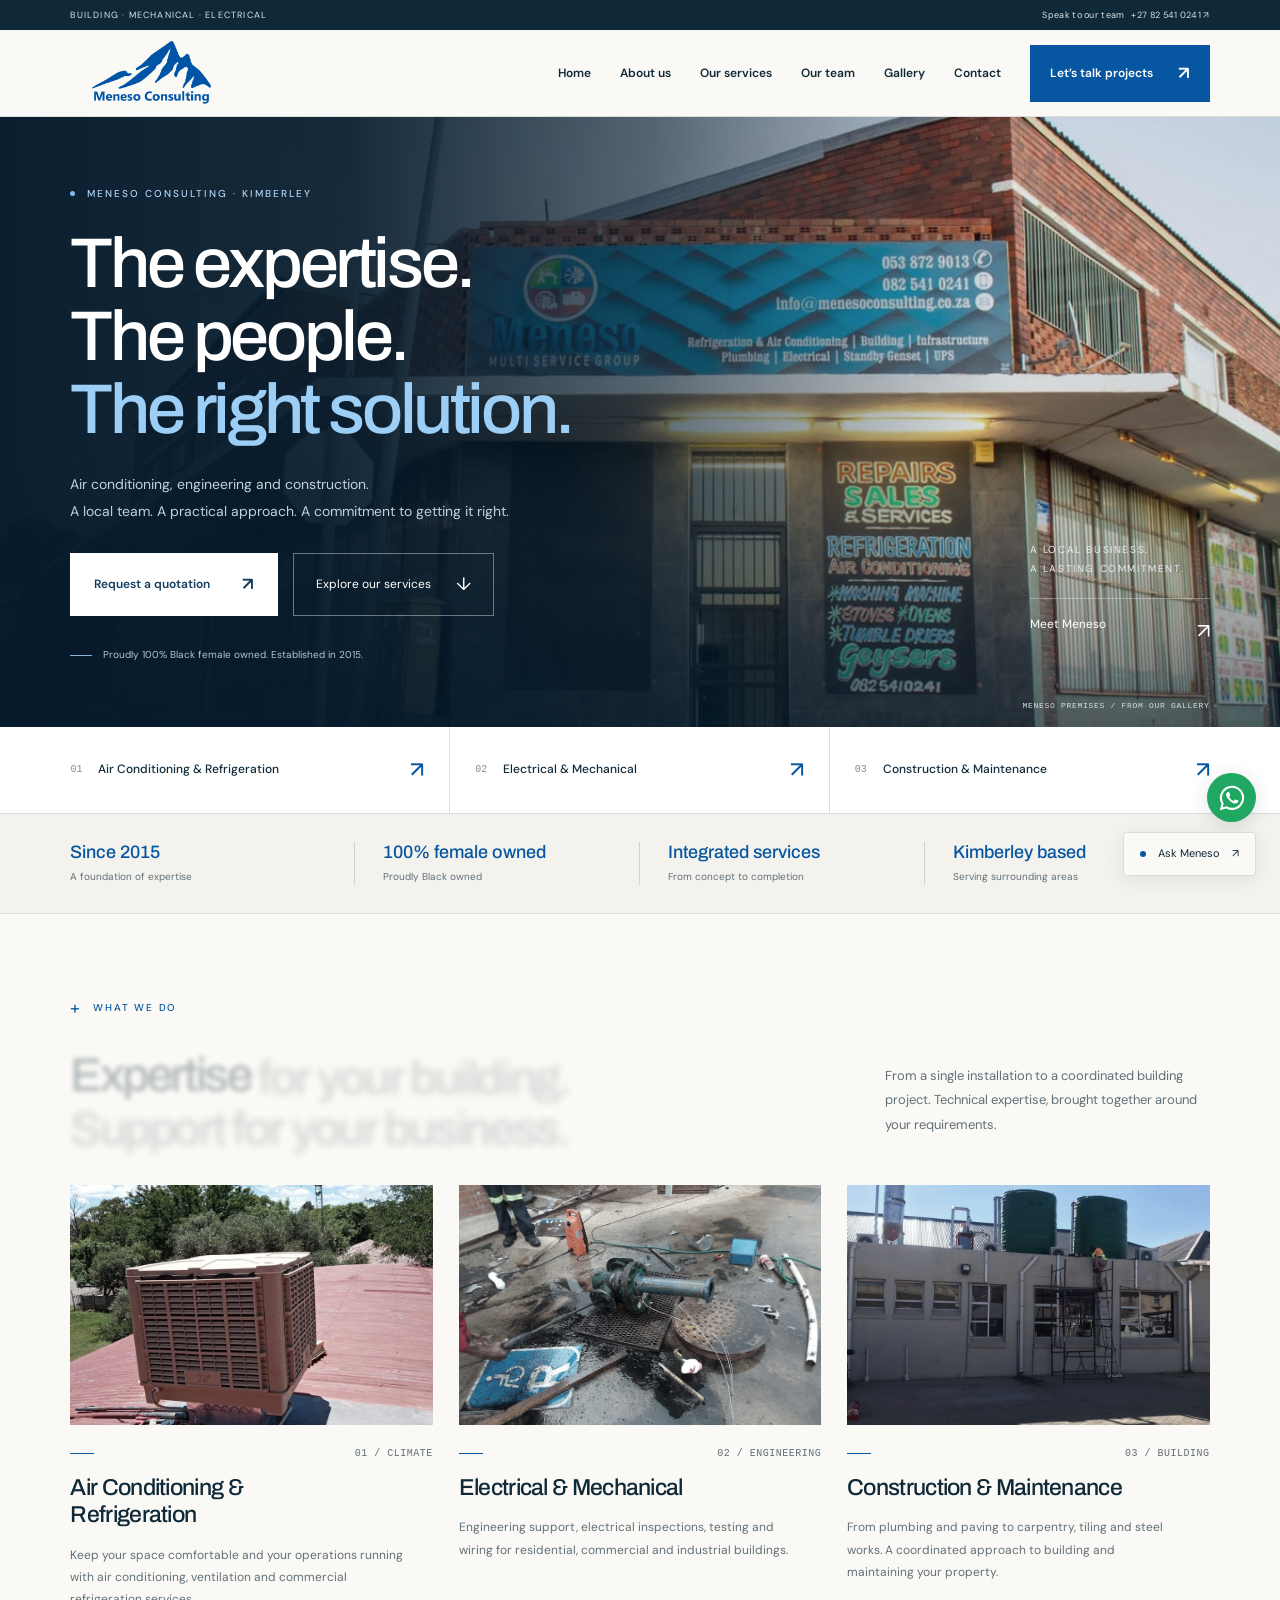
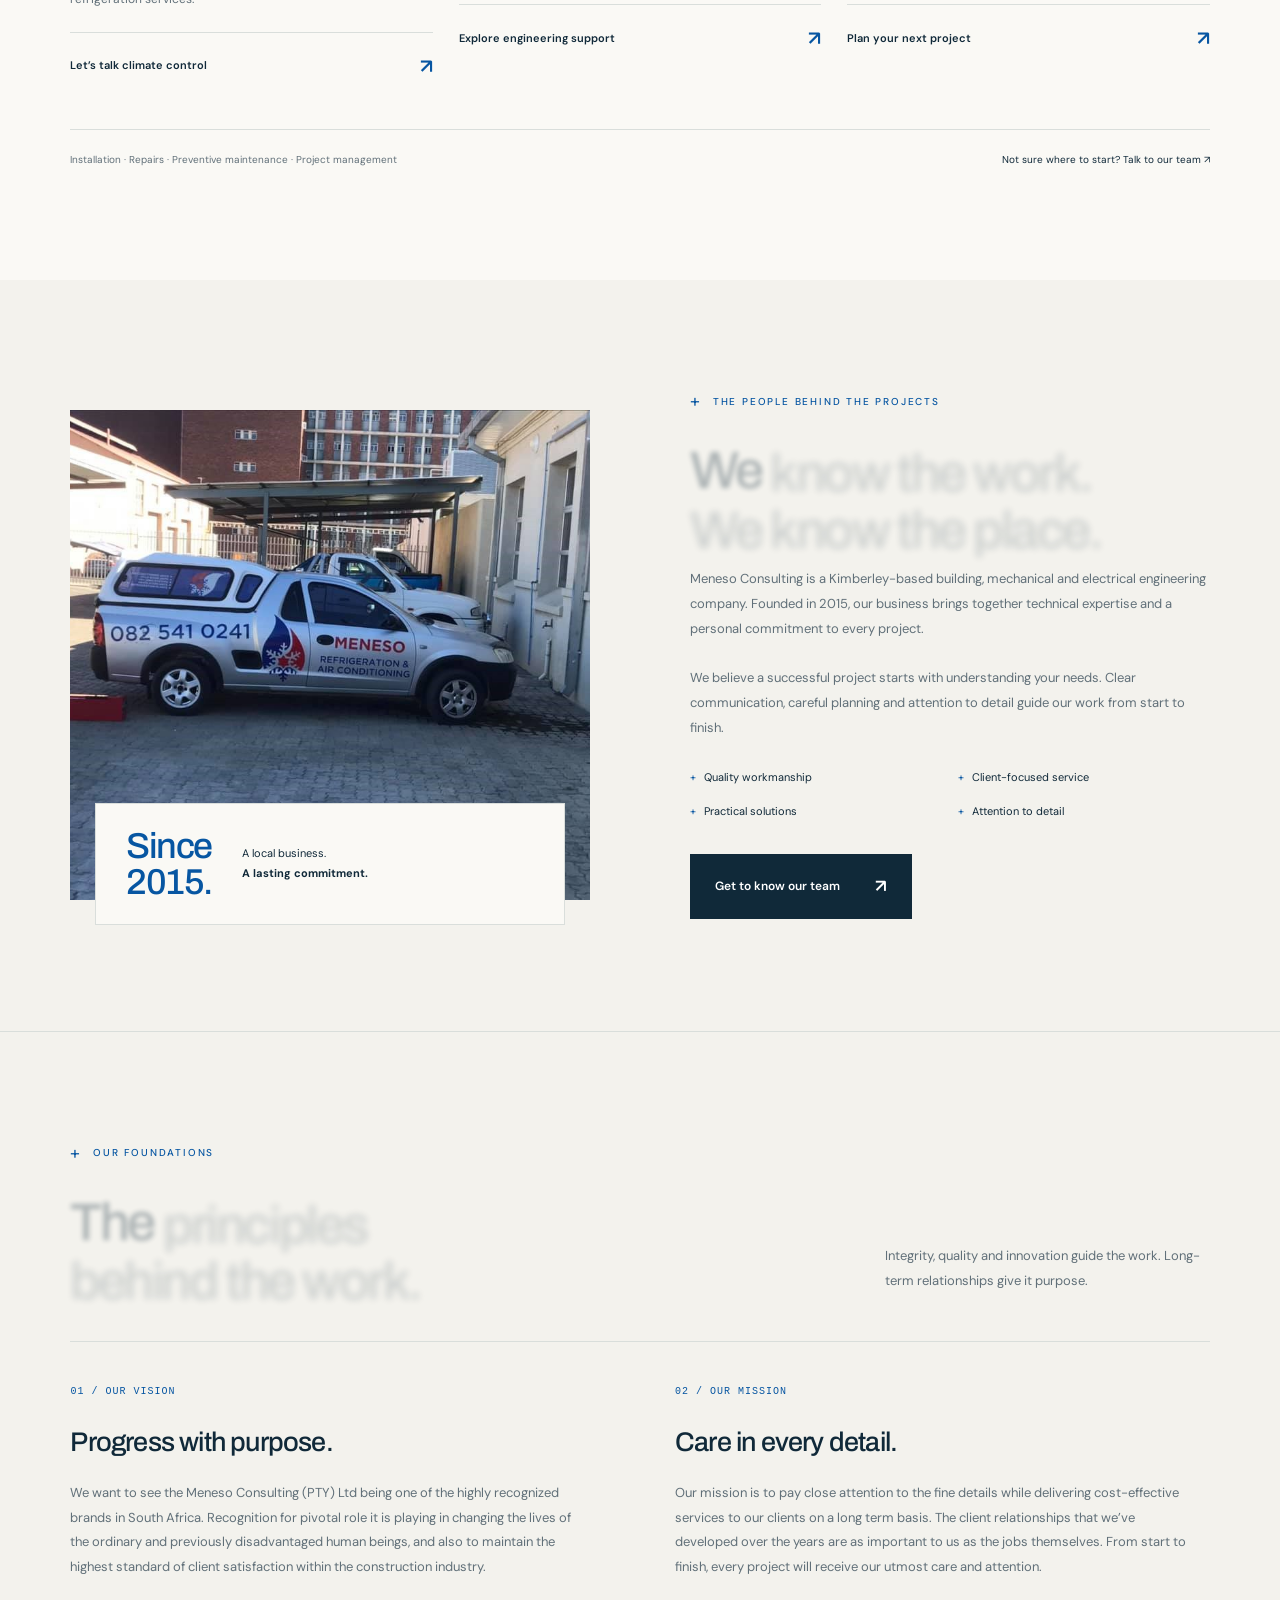
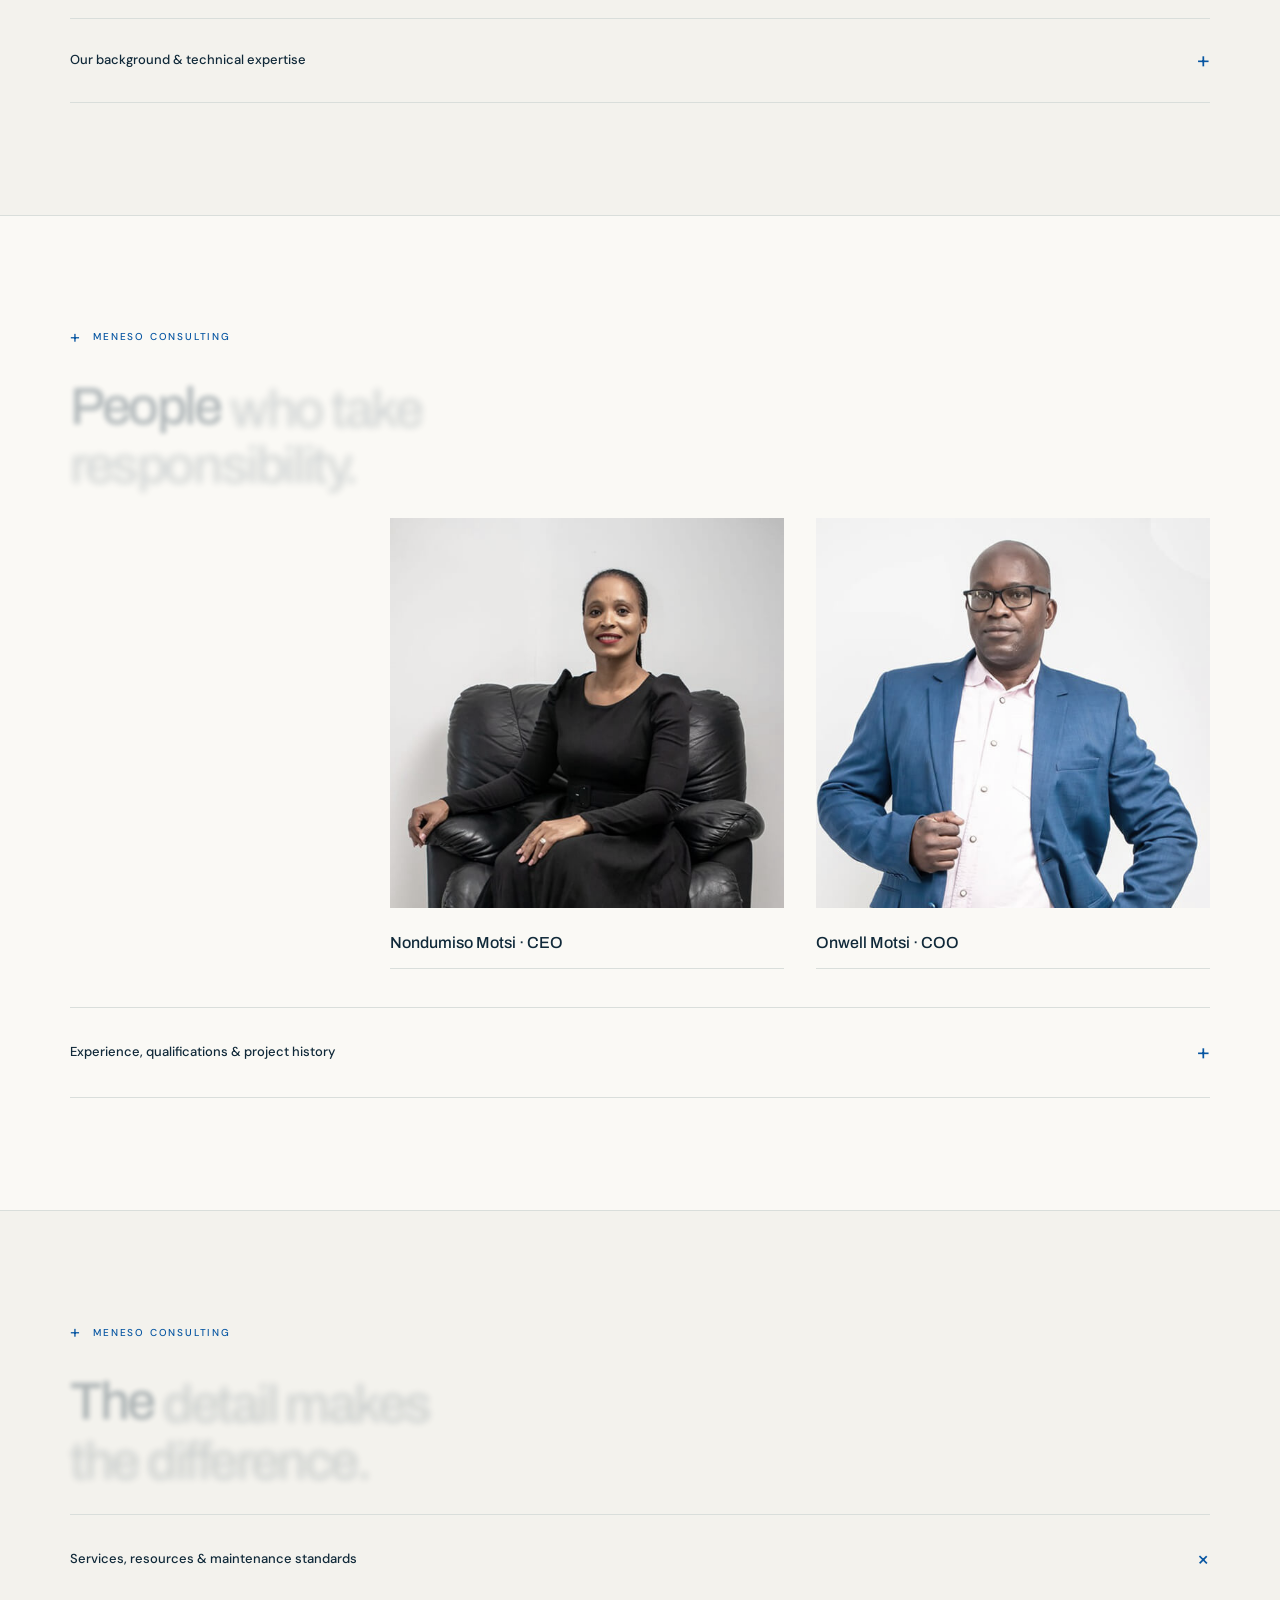
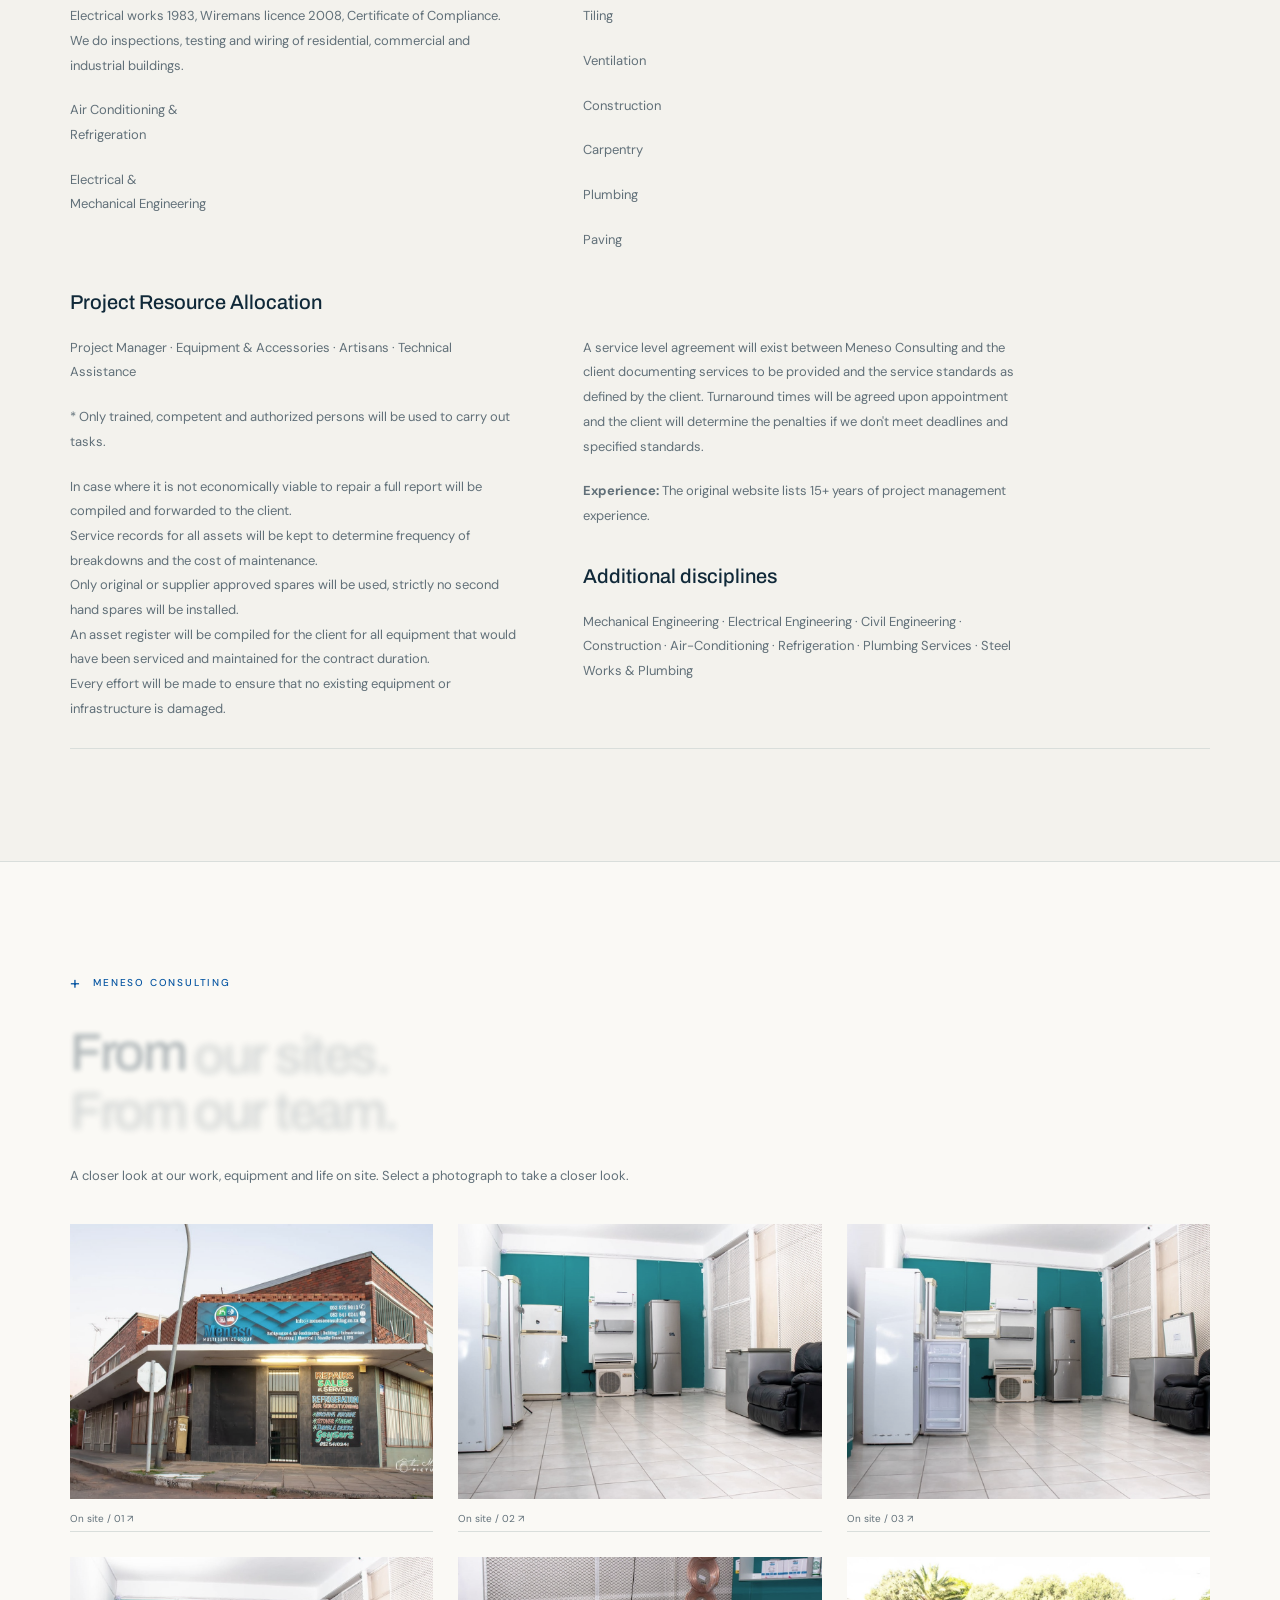
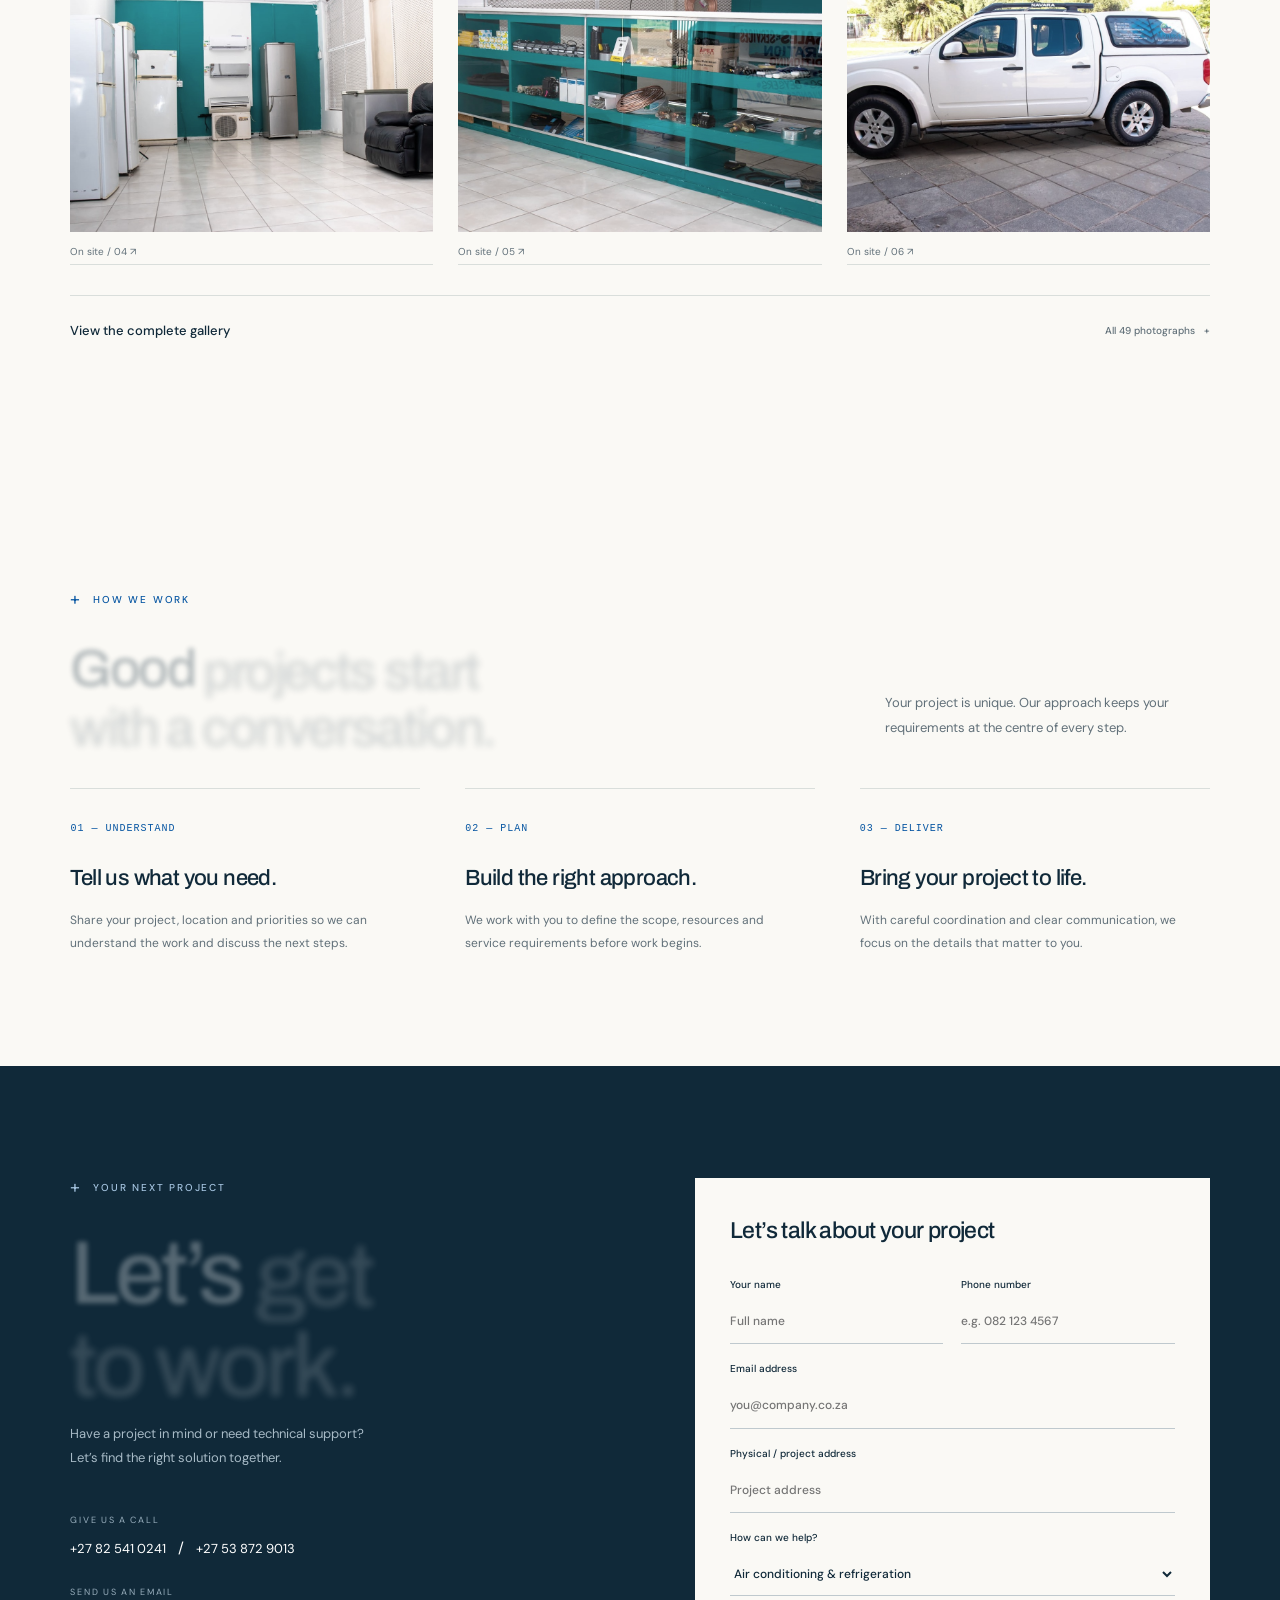
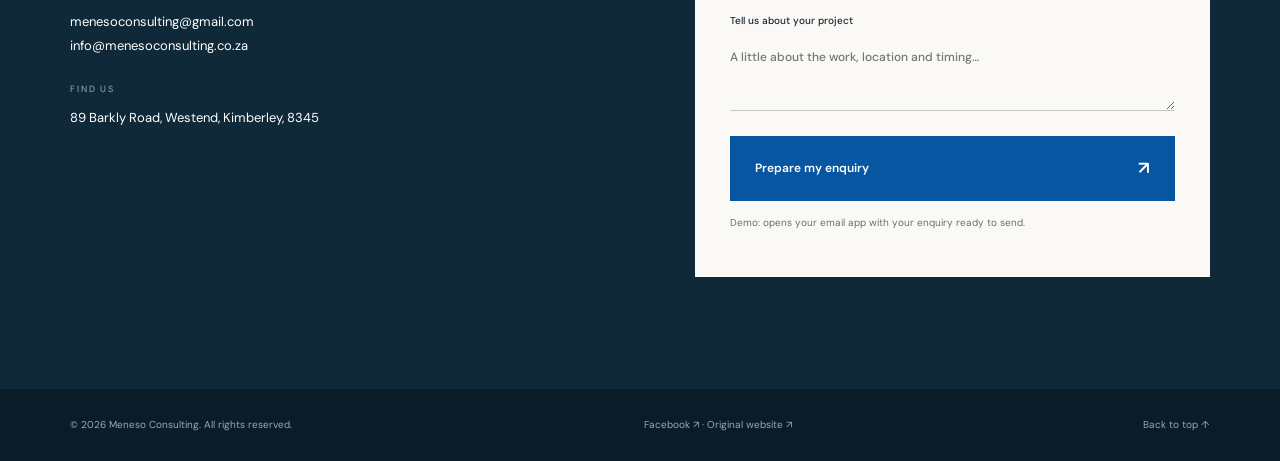
<file: index.html>
<!doctype html>
<html lang="en">
<head>
<meta charset="utf-8"><meta name="viewport" content="width=device-width,initial-scale=1">
<title>Meneso Consulting | Engineering. Built around you.</title>
<meta name="description" content="Building, mechanical and electrical engineering in Kimberley. Air conditioning, refrigeration, construction and maintenance services in Kimberley.">
<link rel="stylesheet" href="styles.css">
<link rel="stylesheet" href="home.css">
</head>
<body>
<div class="topbar"><div class="wrap"><span>BUILDING · MECHANICAL · ELECTRICAL</span><a href="tel:+27825410241">Speak to our team &nbsp; +27 82 541 0241 ↗</a></div></div>
<header><nav class="wrap nav" aria-label="Main navigation"><a class="brand" href="#home" aria-label="Meneso Consulting home"><img class="brand-original" src="assets/logo.png" alt="Meneso Consulting"></a><div class="links" id="nav-links"><a href="#home">Home</a><a href="#about">About us</a><a href="#services">Our services</a><a href="#team">Our team</a><a href="#gallery">Gallery</a><a href="#contact">Contact</a><a class="btn" href="#contact">Let’s talk projects <span>↗</span></a></div><button class="menu" aria-label="Toggle navigation" aria-expanded="false" aria-controls="nav-links">☰</button></nav></header>
<main>
<section class="hero home-hero" id="home" aria-labelledby="hero-title"><div class="home-backdrop" aria-hidden="true"><img src="assets/data/images1/img20210328wa0021.jpg" alt="" fetchpriority="high" width="1200" height="800"></div><div class="wrap home-layout"><div class="hero-content"><div class="eyebrow">MENESO CONSULTING · KIMBERLEY</div><h1 id="hero-title">The expertise.<br>The people.<br><em>The right solution.</em></h1><p>Air conditioning, engineering and construction.<br>A local team. A practical approach. A commitment to getting it right.</p><div class="hero-actions"><a class="btn" href="#contact">Request a quotation <span>↗</span></a><a class="home-outline" href="#services">Explore our services <span>↓</span></a></div><div class="hero-note"><span class="home-note-line"></span> Proudly 100% Black female owned. Established in 2015.</div></div><a class="home-gallery-link" href="#gallery"><span class="home-location">A LOCAL BUSINESS.<br>A LASTING COMMITMENT.</span><span class="home-gallery-cta">Meet Meneso <span>↗</span></span></a></div><div class="home-image-credit">MENESO PREMISES / FROM OUR GALLERY</div></section><nav class="home-specialisms" aria-label="Explore our specialisms"><div class="wrap"><a href="#contact" data-service="Air conditioning & refrigeration"><span class="specialism-number">01</span><span>Air Conditioning &amp; Refrigeration</span><span class="specialism-arrow">↗</span></a><a href="#contact" data-service="Electrical & mechanical"><span class="specialism-number">02</span><span>Electrical &amp; Mechanical</span><span class="specialism-arrow">↗</span></a><a href="#contact" data-service="Construction & maintenance"><span class="specialism-number">03</span><span>Construction &amp; Maintenance</span><span class="specialism-arrow">↗</span></a></div></nav>
<div class="proof"><div class="wrap proof-grid"><div class="proof-item"><div><strong>Since 2015</strong><small>A foundation of expertise</small></div></div><div class="proof-item"><div><strong>100% female owned</strong><small>Proudly Black owned</small></div></div><div class="proof-item"><div><strong>Integrated services</strong><small>From concept to completion</small></div></div><div class="proof-item"><div><strong>Kimberley based</strong><small>Serving surrounding areas</small></div></div></div></div>
<section class="section" id="services"><div class="wrap"><div class="section-head"><div><div class="eyebrow orange">What we do</div><h2>Expertise for your building.<br>Support for your business.</h2></div><p>From a single installation to a coordinated building project. Technical expertise, brought together around your requirements.</p></div><div class="services">
<article class="service"><div class="service-image"><img src="assets/data/images1/iq_evaporative_cooler.jpg" alt="Climate control equipment from Meneso’s gallery" loading="lazy"></div><div class="service-top"><span class="service-dash"></span><span class="num">01 / CLIMATE</span></div><h3>Air Conditioning & Refrigeration</h3><p>Keep your space comfortable and your operations running with air conditioning, ventilation and commercial refrigeration services.</p><a href="#contact" data-service="Air conditioning & refrigeration">Let’s talk climate control <span>↗</span></a></article>
<article class="service"><div class="service-image"><img src="assets/data/images1/meneso_consulting_14.jpg" alt="Mechanical equipment on a Meneso work site" loading="lazy"></div><div class="service-top"><span class="service-dash"></span><span class="num">02 / ENGINEERING</span></div><h3>Electrical & Mechanical</h3><p>Engineering support, electrical inspections, testing and wiring for residential, commercial and industrial buildings.</p><a href="#contact" data-service="Electrical & mechanical">Explore engineering support <span>↗</span></a></article>
<article class="service"><div class="service-image"><img src="assets/data/images1/meneso_consulting_2.jpg" alt="Building and water infrastructure work" loading="lazy"></div><div class="service-top"><span class="service-dash"></span><span class="num">03 / BUILDING</span></div><h3>Construction & Maintenance</h3><p>From plumbing and paving to carpentry, tiling and steel works. A coordinated approach to building and maintaining your property.</p><a href="#contact" data-service="Construction & maintenance">Plan your next project <span>↗</span></a></article>
</div><div class="service-footer"><span>Installation · Repairs · Preventive maintenance · Project management</span><a href="#contact">Not sure where to start? Talk to our team ↗</a></div></div></section>
<section class="section about" id="about"><div class="wrap about-grid"><div class="about-photo" role="img" aria-label="Meneso branded service vehicles at a work site"><div class="photo-label"><b>Since<br>2015.</b><span>A local business.<br><strong>A lasting commitment.</strong></span></div></div><div class="about-copy"><div class="eyebrow orange">The people behind the projects</div><h2>We know the work.<br>We know the place.</h2><p>Meneso Consulting is a Kimberley-based building, mechanical and electrical engineering company. Founded in 2015, our business brings together technical expertise and a personal commitment to every project.</p><p>We believe a successful project starts with understanding your needs. Clear communication, careful planning and attention to detail guide our work from start to finish.</p><div class="values"><span>Quality workmanship</span><span>Client-focused service</span><span>Practical solutions</span><span>Attention to detail</span></div><a class="btn dark" href="#team">Get to know our team <span>↗</span></a></div></div></section>
<section class="section imported" id="company"><div class="wrap"><div class="section-head"><div><div class="eyebrow">Our foundations</div><h2>The principles<br>behind the work.</h2></div><p>Integrity, quality and innovation guide the work. Long-term relationships give it purpose.</p></div><div class="principles"><article><span class="chapter">01 / OUR VISION</span><h3>Progress with purpose.</h3><p>We want to see the Meneso Consulting (PTY) Ltd being one of the highly recognized brands in South Africa. Recognition for pivotal role it is playing in changing the lives of the ordinary and previously disadvantaged human beings, and also to maintain the highest standard of client satisfaction within the construction industry.</p></article><article><span class="chapter">02 / OUR MISSION</span><h3>Care in every detail.</h3><p>Our mission is to pay close attention to the fine details while delivering cost-effective services to our clients on a long term basis. The client relationships that we’ve developed over the years are as important to us as the jobs themselves. From start to finish, every project will receive our utmost care and attention.</p></article></div><details class="editorial-details"><summary>Our background & technical expertise <span>+</span></summary><div class="source-copy"><p><strong>Listed on the original website:</strong> CIDB Mechanical Engineering grading 3.</p><p>Founded in 2015 Meneso Consulting Private Limited is a Building, Mechanical and Electrical Engineering Company CIDB Grading Mechanical Engineering 3. We specialize in commercial, Refrigeration, Air Conditioning & Plumbing.</p><p>Our expertise spans a wide range? Repair and maintenance programs (RAMPS) to complete turn-key construction projects.</p><p>We endeavor to provide engineering solutions that meets unique client's requirements. With each project our objective is to offer our clients services that satisfy their key needs and requirements We provide our clients with reliable & expedient information throughout the project, ensuring well-informed decision making that ultimately enhances the quality of our final product. The direction we provide is based on a thorough knowledge of the industry & our client's specific needs Integrity, quality and innovation are the characteristics that distinguish Meneso Consulting Private Limited as a leading construction company. Our goal is to provide a higher level of service than is found with any other company in the construction industry.</p><p>Meneso is 100% Black female owned, registered in 2015. The original website lists 15+ years of mechanical and electrical project management experience.</p></div></details></div></section><section class="section imported" id="team"><div class="wrap"><div class="eyebrow orange">Meneso Consulting</div><h2>People who take<br>responsibility.</h2><div class="source-copy"><div class="leadership"><figure><img src="assets/nondumiso-motsi.JPG" alt="Nondumiso Motsi, CEO" loading="lazy"><figcaption>Nondumiso Motsi · CEO</figcaption></figure><figure><img src="assets/onwell-motsi.JPG" alt="Onwell Motsi, COO" loading="lazy"><figcaption>Onwell Motsi · COO</figcaption></figure></div><details class="editorial-details"><summary>Experience, qualifications & project history <span>+</span></summary><div class="biography"><p>Meneso Consulting strives to be the best provider of inspection services in the industry. Through the use of ISO 9001 and SABS guiding principles, everyone in our company is accountable for fully satisfying our customers by meeting or exceeding their needs and expectations with best-in-class solutions and services. Our goal is 100% customer satisfaction 100% of the time.</p>
<h4>Nondumiso Motsi
<span>(CEO)</span>
</h4>
<h4>Onwell Motsi
<span>(COO)</span>
</h4>
<p>We provide our clients with reliable expedient information throughout the project ensuring informed decisions therefore enhancing the quality of our final product. The direction we provide is based on our thorough knowledge of the industry and our client specifications.</p>
<h4>Concept</h4>
<p>We are an experienced and dynamic company dedicated to providing the highest level of service for all our clients' heating, ventilation, Refrigeration, air conditioning, (HVAC) requirements, construction, plumbing, mechanical and electrical engineering.</p>
<p>Our welders can work in the controlled environments of fabricating facilities, machining facilities, or take their skills to on-site locations.</p>
<ul>
<li>Achieve our commitments for quality, cost and schedule</li>
<li>Enhance the systematic research and use of best preventive practices at all levels and ensure reliable risk management</li>
<li>Drive continual improvement and innovation based upon efficient business processes, well-defined measurements, best practices, and customer surveys</li>
<li>Develop staff competencies, creativity, empowerment and accountability through appropriate development programs and show strong management involvement and commitment</li>
</ul>
<h4>Business Competitiveness</h4>
<p>Our successful construction approach is based on aggressive subcontract or administration, employment of competent personnel, accurate schedule control, quality control and cost control.</p>
<h4>Quality Commitments</h4>
<p>Our Quality Policy is defined and strongly driven by the following management principles and behaviors:</p>
<p>Build a mutually profitable relationship with our customers, ensuring their long-term success, through the understanding of their needs and the needs of their customers as well.</p>
<h4>Onwell Motsi - Project Manager</h4>
<p>Through his years in the industry Mr Motsi has done capital & RAMP projects for the government departments of Home Affairs, Health, Justice, Defense & Public Works. His experience extends to Mega Events contracts from initiation through implementation to commissioning.</p>
<ul>
<li>Species College 2003 - 2004 Refrigeration & Air conditioning</li>
<li>Nelson Mandela University, Port Elizabeth. Distinction in Project Management (Diploma) 2010 - NQF Level 6</li>
<li>Air conditioning Product Knowledge, Residential & Commercial Air conditioning Certificate.</li>
<li>Safe Handling of Refrigerants SAQCC Registered Cat 3</li>
<li>Management advance programme, Wits Business School 2014 to 2015 NQF Level 8</li>
<li>Supple Chain & Logistics BMT College 2015 NQF Level 5</li>
<li>Diploma in Business Management NQF Level 6</li>
</ul>
<h5>Employment History</h5>
<p><b>Employer:</b> Bidvest Facilities management Company<br />
<b>Position: </b>Portfolio Contracts Manager<br />
<b>Industry:</b> Telecommunications</p>
<p><b>Employer:</b> Cool King Refrigeration<br />
<b>Position:</b> HVAC Technician<br />
<b>Industry:</b> Mechanical</p>
<p><b>Employer:</b> Tokologo Technical Assignments<br />
<b>Position:</b> Projects Manager<br />
<b>Industry:</b> Mechanical</p>
<p><b>Employer:</b> Maxima Global<br />
<b>Position:</b> Technical Facilities Manager<br />
<b>Industry:</b> Mechanical Facilities Management</p>
<h5>Projects Completed</h5>
<ul>
<li>Cacadu District, Port Elizabeth, Eastern Cape. Project Value - 17m. Project manager</li>
<li>Amatole District, East London, Eastern Cape. Project Value 800k. Project Manager</li>
<li>Walter Sisuli University. Project value 1.4m. Project Manager</li>
<li>Umthatha Medical Depot 2011. Project Value - 350k. Project Manager</li>
<li>Butterworth Home Affairs, Eastern Cape. Project Value - 750k. Project Manager</li>
<li>Struandale Medica Depot, Free State. Project Value - 270k. Project Manager</li>
</ul></div></details></div></div></section><section class="section imported" id="service-details"><div class="wrap"><div class="eyebrow orange">Meneso Consulting</div><h2>The detail makes<br>the difference.</h2><div class="source-copy"><details class="editorial-details" open><summary>Services, resources & maintenance standards <span>+</span></summary><div class="service-standards"><p>Electrical works 1983, Wiremans licence 2008, Certificate of Compliance. We do inspections, testing and wiring of residential, commercial and industrial buildings.</p>
<p>Air Conditioning & <br />
Refrigeration</p>
<p>Electrical & <br />
Mechanical Engineering</p>
<p>Tiling</p>
<p>Ventilation</p>
<p>Construction</p>
<p>Carpentry</p>
<p>Plumbing</p>
<p>Paving</p>
<h4>Project Resource Allocation</h4><p>Project Manager · Equipment &amp; Accessories · Artisans · Technical Assistance</p>
<p>* Only trained, competent and authorized persons will be used to carry out tasks.</p>
<p>In case where it is not economically viable to repair a full report will be compiled and forwarded to the client.<br />
Service records for all assets will be kept to determine frequency of breakdowns and the cost of maintenance.<br />
Only original or supplier approved spares will be used, strictly no second hand spares will be installed.<br />
An asset register will be compiled for the client for all equipment that would have been serviced and maintained for the contract duration.<br />
Every effort will be made to ensure that no existing equipment or infrastructure is damaged.</p>
<p>A service level agreement will exist between Meneso Consulting and the client documenting services to be provided and the service standards as defined by the client. Turnaround times will be agreed upon appointment and the client will determine the penalties if we don't meet deadlines and specified standards.</p><p><strong>Experience:</strong> The original website lists 15+ years of project management experience.</p><h3>Additional disciplines</h3><p>Mechanical Engineering · Electrical Engineering · Civil Engineering · Construction · Air-Conditioning · Refrigeration · Plumbing Services · Steel Works & Plumbing</p></div></details></div></div></section><section class="section imported" id="gallery"><div class="wrap"><div class="eyebrow orange">Meneso Consulting</div><h2>From our sites.<br>From our team.</h2><div class="source-copy"><p class="gallery-intro">A closer look at our work, equipment and life on site. Select a photograph to take a closer look.</p><div class="project-gallery"><a href="assets/data/images1/img20210328wa0021.jpg" target="_blank" rel="noopener"><img src="assets/data/images1/img20210328wa0021.jpg" alt="IMG-20210328-WA0021" loading="lazy"><span>IMG-20210328-WA0021</span></a><a href="assets/data/images1/img20210330wa0005.jpg" target="_blank" rel="noopener"><img src="assets/data/images1/img20210330wa0005.jpg" alt="IMG-20210330-WA0005" loading="lazy"><span>IMG-20210330-WA0005</span></a><a href="assets/data/images1/img20210330wa0009.jpg" target="_blank" rel="noopener"><img src="assets/data/images1/img20210330wa0009.jpg" alt="IMG-20210330-WA0009" loading="lazy"><span>IMG-20210330-WA0009</span></a><a href="assets/data/images1/img20210330wa0035.jpg" target="_blank" rel="noopener"><img src="assets/data/images1/img20210330wa0035.jpg" alt="IMG-20210330-WA0035" loading="lazy"><span>IMG-20210330-WA0035</span></a><a href="assets/data/images1/img20210330wa0039.jpg" target="_blank" rel="noopener"><img src="assets/data/images1/img20210330wa0039.jpg" alt="IMG-20210330-WA0039" loading="lazy"><span>IMG-20210330-WA0039</span></a><a href="assets/data/images1/img20210330wa0040.jpg" target="_blank" rel="noopener"><img src="assets/data/images1/img20210330wa0040.jpg" alt="IMG-20210330-WA0040" loading="lazy"><span>IMG-20210330-WA0040</span></a></div><details class="gallery-more"><summary>View the complete gallery <span>All 49 photographs &nbsp; +</span></summary><div class="project-gallery"><a href="assets/data/images1/img_20201208_152403.jpg" target="_blank" rel="noopener"><img src="assets/data/images1/img_20201208_152403.jpg" alt="IMG_20201208_152403" loading="lazy"><span>IMG_20201208_152403</span></a><a href="assets/data/images1/img_20201208_164118.jpg" target="_blank" rel="noopener"><img src="assets/data/images1/img_20201208_164118.jpg" alt="IMG_20201208_164118" loading="lazy"><span>IMG_20201208_164118</span></a><a href="assets/data/images1/img_20201209_083325.jpg" target="_blank" rel="noopener"><img src="assets/data/images1/img_20201209_083325.jpg" alt="IMG_20201209_083325" loading="lazy"><span>IMG_20201209_083325</span></a><a href="assets/data/images1/img_20201209_111003.jpg" target="_blank" rel="noopener"><img src="assets/data/images1/img_20201209_111003.jpg" alt="IMG_20201209_111003" loading="lazy"><span>IMG_20201209_111003</span></a><a href="assets/data/images1/img_20201211_151844.jpg" target="_blank" rel="noopener"><img src="assets/data/images1/img_20201211_151844.jpg" alt="IMG_20201211_151844" loading="lazy"><span>IMG_20201211_151844</span></a><a href="assets/data/images1/img_20201212_163059.jpg" target="_blank" rel="noopener"><img src="assets/data/images1/img_20201212_163059.jpg" alt="IMG_20201212_163059" loading="lazy"><span>IMG_20201212_163059</span></a><a href="assets/data/images1/img_20201218_134527.jpg" target="_blank" rel="noopener"><img src="assets/data/images1/img_20201218_134527.jpg" alt="IMG_20201218_134527" loading="lazy"><span>IMG_20201218_134527</span></a><a href="assets/data/images1/img_20210108_103631.jpg" target="_blank" rel="noopener"><img src="assets/data/images1/img_20210108_103631.jpg" alt="IMG_20210108_103631" loading="lazy"><span>IMG_20210108_103631</span></a><a href="assets/data/images1/iq_evaporative_cooler.jpg" target="_blank" rel="noopener"><img src="assets/data/images1/iq_evaporative_cooler.jpg" alt="IQ Evaporative Cooler" loading="lazy"><span>IQ Evaporative Cooler</span></a><a href="assets/data/images1/meneso_consulting_1.jpg" target="_blank" rel="noopener"><img src="assets/data/images1/meneso_consulting_1.jpg" alt="Meneso Consulting (1)" loading="lazy"><span>Meneso Consulting (1)</span></a><a href="assets/data/images1/meneso_consulting_2.jpg" target="_blank" rel="noopener"><img src="assets/data/images1/meneso_consulting_2.jpg" alt="Meneso Consulting (2)" loading="lazy"><span>Meneso Consulting (2)</span></a><a href="assets/data/images1/meneso_consulting_3.jpg" target="_blank" rel="noopener"><img src="assets/data/images1/meneso_consulting_3.jpg" alt="Meneso Consulting (3)" loading="lazy"><span>Meneso Consulting (3)</span></a><a href="assets/data/images1/meneso_consulting_4.jpg" target="_blank" rel="noopener"><img src="assets/data/images1/meneso_consulting_4.jpg" alt="Meneso Consulting (4)" loading="lazy"><span>Meneso Consulting (4)</span></a><a href="assets/data/images1/meneso_consulting_5.jpg" target="_blank" rel="noopener"><img src="assets/data/images1/meneso_consulting_5.jpg" alt="Meneso Consulting (5)" loading="lazy"><span>Meneso Consulting (5)</span></a><a href="assets/data/images1/meneso_consulting_6.jpg" target="_blank" rel="noopener"><img src="assets/data/images1/meneso_consulting_6.jpg" alt="Meneso Consulting (6)" loading="lazy"><span>Meneso Consulting (6)</span></a><a href="assets/data/images1/meneso_consulting_7.jpg" target="_blank" rel="noopener"><img src="assets/data/images1/meneso_consulting_7.jpg" alt="Meneso Consulting (7)" loading="lazy"><span>Meneso Consulting (7)</span></a><a href="assets/data/images1/meneso_consulting_8.jpg" target="_blank" rel="noopener"><img src="assets/data/images1/meneso_consulting_8.jpg" alt="Meneso Consulting (8)" loading="lazy"><span>Meneso Consulting (8)</span></a><a href="assets/data/images1/meneso_consulting_9.jpg" target="_blank" rel="noopener"><img src="assets/data/images1/meneso_consulting_9.jpg" alt="Meneso Consulting (9)" loading="lazy"><span>Meneso Consulting (9)</span></a><a href="assets/data/images1/meneso_consulting_10.jpg" target="_blank" rel="noopener"><img src="assets/data/images1/meneso_consulting_10.jpg" alt="Meneso Consulting (10)" loading="lazy"><span>Meneso Consulting (10)</span></a><a href="assets/data/images1/meneso_consulting_11.jpg" target="_blank" rel="noopener"><img src="assets/data/images1/meneso_consulting_11.jpg" alt="Meneso Consulting (11)" loading="lazy"><span>Meneso Consulting (11)</span></a><a href="assets/data/images1/meneso_consulting_13.jpg" target="_blank" rel="noopener"><img src="assets/data/images1/meneso_consulting_13.jpg" alt="Meneso Consulting (13)" loading="lazy"><span>Meneso Consulting (13)</span></a><a href="assets/data/images1/meneso_consulting_14.jpg" target="_blank" rel="noopener"><img src="assets/data/images1/meneso_consulting_14.jpg" alt="Meneso Consulting (14)" loading="lazy"><span>Meneso Consulting (14)</span></a><a href="assets/data/images1/meneso_consulting_15.jpg" target="_blank" rel="noopener"><img src="assets/data/images1/meneso_consulting_15.jpg" alt="Meneso Consulting (15)" loading="lazy"><span>Meneso Consulting (15)</span></a><a href="assets/data/images1/meneso_consulting_16.jpg" target="_blank" rel="noopener"><img src="assets/data/images1/meneso_consulting_16.jpg" alt="Meneso Consulting (16)" loading="lazy"><span>Meneso Consulting (16)</span></a><a href="assets/data/images1/meneso_consulting_12.jpg" target="_blank" rel="noopener"><img src="assets/data/images1/meneso_consulting_12.jpg" alt="Meneso Consulting (12)" loading="lazy"><span>Meneso Consulting (12)</span></a><a href="assets/data/images1/meneso_consulting_17.jpg" target="_blank" rel="noopener"><img src="assets/data/images1/meneso_consulting_17.jpg" alt="Meneso Consulting (17)" loading="lazy"><span>Meneso Consulting (17)</span></a><a href="assets/data/images1/meneso_consulting_18.jpg" target="_blank" rel="noopener"><img src="assets/data/images1/meneso_consulting_18.jpg" alt="Meneso Consulting (18)" loading="lazy"><span>Meneso Consulting (18)</span></a><a href="assets/data/images1/meneso_consulting_19.jpg" target="_blank" rel="noopener"><img src="assets/data/images1/meneso_consulting_19.jpg" alt="Meneso Consulting (19)" loading="lazy"><span>Meneso Consulting (19)</span></a><a href="assets/data/images1/meneso_consulting_21.jpg" target="_blank" rel="noopener"><img src="assets/data/images1/meneso_consulting_21.jpg" alt="Meneso Consulting (21)" loading="lazy"><span>Meneso Consulting (21)</span></a><a href="assets/data/images1/meneso_consulting_22.jpg" target="_blank" rel="noopener"><img src="assets/data/images1/meneso_consulting_22.jpg" alt="Meneso Consulting (22)" loading="lazy"><span>Meneso Consulting (22)</span></a><a href="assets/data/images1/meneso_consulting_20.jpg" target="_blank" rel="noopener"><img src="assets/data/images1/meneso_consulting_20.jpg" alt="Meneso Consulting (20)" loading="lazy"><span>Meneso Consulting (20)</span></a><a href="assets/data/images1/meneso_consulting_23.jpg" target="_blank" rel="noopener"><img src="assets/data/images1/meneso_consulting_23.jpg" alt="Meneso Consulting (23)" loading="lazy"><span>Meneso Consulting (23)</span></a><a href="assets/data/images1/meneso_consulting_24.jpg" target="_blank" rel="noopener"><img src="assets/data/images1/meneso_consulting_24.jpg" alt="Meneso Consulting (24)" loading="lazy"><span>Meneso Consulting (24)</span></a><a href="assets/data/images1/meneso_consulting_25.jpg" target="_blank" rel="noopener"><img src="assets/data/images1/meneso_consulting_25.jpg" alt="Meneso Consulting (25)" loading="lazy"><span>Meneso Consulting (25)</span></a><a href="assets/data/images1/meneso_consulting_26.jpg" target="_blank" rel="noopener"><img src="assets/data/images1/meneso_consulting_26.jpg" alt="Meneso Consulting (26)" loading="lazy"><span>Meneso Consulting (26)</span></a><a href="assets/data/images1/meneso_consulting_27.jpg" target="_blank" rel="noopener"><img src="assets/data/images1/meneso_consulting_27.jpg" alt="Meneso Consulting (27)" loading="lazy"><span>Meneso Consulting (27)</span></a><a href="assets/data/images1/meneso_consulting_28.jpg" target="_blank" rel="noopener"><img src="assets/data/images1/meneso_consulting_28.jpg" alt="Meneso Consulting (28)" loading="lazy"><span>Meneso Consulting (28)</span></a><a href="assets/data/images1/meneso_consulting_29.jpg" target="_blank" rel="noopener"><img src="assets/data/images1/meneso_consulting_29.jpg" alt="Meneso Consulting (29)" loading="lazy"><span>Meneso Consulting (29)</span></a><a href="assets/data/images1/meneso_consulting_30.jpg" target="_blank" rel="noopener"><img src="assets/data/images1/meneso_consulting_30.jpg" alt="Meneso Consulting (30)" loading="lazy"><span>Meneso Consulting (30)</span></a><a href="assets/data/images1/meneso_consulting_31.jpg" target="_blank" rel="noopener"><img src="assets/data/images1/meneso_consulting_31.jpg" alt="Meneso Consulting (31)" loading="lazy"><span>Meneso Consulting (31)</span></a><a href="assets/data/images1/meneso_consulting_32.jpg" target="_blank" rel="noopener"><img src="assets/data/images1/meneso_consulting_32.jpg" alt="Meneso Consulting (32)" loading="lazy"><span>Meneso Consulting (32)</span></a><a href="assets/data/images1/meneso_consulting_33.jpg" target="_blank" rel="noopener"><img src="assets/data/images1/meneso_consulting_33.jpg" alt="Meneso Consulting (33)" loading="lazy"><span>Meneso Consulting (33)</span></a><a href="assets/data/images1/meneso_consulting_34.jpg" target="_blank" rel="noopener"><img src="assets/data/images1/meneso_consulting_34.jpg" alt="Meneso Consulting (34)" loading="lazy"><span>Meneso Consulting (34)</span></a></div></details></div></div></section><section class="section" id="approach"><div class="wrap"><div class="section-head"><div><div class="eyebrow orange">How we work</div><h2>Good projects start<br>with a conversation.</h2></div><p>Your project is unique. Our approach keeps your requirements at the centre of every step.</p></div><div class="process"><article class="step"><small>01 — UNDERSTAND</small><h3>Tell us what you need.</h3><p>Share your project, location and priorities so we can understand the work and discuss the next steps.</p></article><article class="step"><small>02 — PLAN</small><h3>Build the right approach.</h3><p>We work with you to define the scope, resources and service requirements before work begins.</p></article><article class="step"><small>03 — DELIVER</small><h3>Bring your project to life.</h3><p>With careful coordination and clear communication, we focus on the details that matter to you.</p></article></div></div></section>
<section class="section contact" id="contact"><div class="wrap contact-grid"><div><div class="eyebrow">Your next project</div><h2>Let’s get<br>to work.</h2><p>Have a project in mind or need technical support?<br>Let’s find the right solution together.</p><div class="contact-details"><div><small>Give us a call</small><a href="tel:+27825410241">+27 82 541 0241</a> &nbsp; / &nbsp; <a href="tel:+27538729013">+27 53 872 9013</a></div><div><small>Send us an email</small><a href="mailto:menesoconsulting@gmail.com">menesoconsulting@gmail.com</a><br><a href="mailto:info@menesoconsulting.co.za">info@menesoconsulting.co.za</a></div><div><small>Find us</small><span>89 Barkly Road, Westend, Kimberley, 8345</span></div></div></div><form class="contact-form" id="quote-form"><h3>Let’s talk about your project</h3><div class="field-row"><label>Your name<input name="name" placeholder="Full name" required autocomplete="name"></label><label>Phone number<input name="phone" placeholder="e.g. 082 123 4567" type="tel" required autocomplete="tel"></label></div><label>Email address<input name="email" type="email" placeholder="you@company.co.za" required autocomplete="email"></label><label>Physical / project address<input name="address" placeholder="Project address" autocomplete="street-address"></label><label>How can we help?<select name="service" id="service-select"><option>Air conditioning & refrigeration</option><option>Electrical & mechanical</option><option>Construction & maintenance</option><option>Other / general enquiry</option></select></label><label>Tell us about your project<textarea name="message" placeholder="A little about the work, location and timing…" required></textarea></label><button class="btn" type="submit">Prepare my enquiry <span>↗</span></button><p class="form-note">Demo: opens your email app with your enquiry ready to send.</p><div class="form-status" id="form-status" role="status"></div></form></div></section>
</main>
<footer><div class="wrap"><span>© <span id="year"></span> Meneso Consulting. All rights reserved.</span><span><a href="https://www.facebook.com/menesoconsulting/" target="_blank" rel="noopener">Facebook ↗</a> · <a href="https://www.menesoconsulting.co.za/" target="_blank" rel="noopener">Original website ↗</a></span><a href="#home">Back to top ↑</a></div></footer>
<aside class="chat" id="chat" hidden aria-label="Meneso assistant"><div class="chat-head"><div><strong>Meneso assistant</strong><small>Interactive demo · Automated service guide</small></div><button class="chat-close" aria-label="Close assistant">×</button></div><div class="messages" id="messages" role="log" aria-live="polite"><div class="message">Hi! Welcome to Meneso Consulting. I can help you explore our services or find the right contact. What are you working on?</div></div><div class="quick"><button data-question="What services do you offer?">Our services</button><button data-question="How do I get a quote?">Get a quote</button><button data-question="Where are you based?">Our location</button></div><form class="chat-form" id="chat-form"><input id="chat-input" aria-label="Message the assistant" placeholder="Ask about our services…" maxlength="600" required><button aria-label="Send message">↑</button></form></aside>
<div class="float-tools"><a class="whatsapp" href="https://wa.me/27825410241?text=Hi%20Meneso%20Consulting%2C%20I%27d%20like%20to%20discuss%20a%20project." target="_blank" rel="noopener noreferrer" aria-label="Chat with Meneso on WhatsApp"><svg viewBox="0 0 32 32" aria-hidden="true"><path d="M16 .9A14.9 14.9 0 0 0 3.1 23.3L1 31l7.9-2.1A14.9 14.9 0 1 0 16 .9zm0 27.2a12.2 12.2 0 0 1-6.2-1.7l-.5-.3-4.7 1.2 1.2-4.6-.3-.5A12.3 12.3 0 1 1 16 28.1zm6.8-9.2c-.4-.2-2.2-1.1-2.5-1.2-.3-.1-.6-.2-.8.2-.3.4-.9 1.2-1.1 1.4-.2.2-.4.3-.8.1-.4-.2-1.6-.6-3-1.9-1.1-1-1.8-2.2-2-2.6-.2-.4 0-.6.2-.8l.6-.7c.2-.2.2-.4.4-.6.1-.2 0-.5 0-.7l-1.2-2.8c-.3-.7-.6-.6-.8-.6h-.7c-.3 0-.7.1-1 .5s-1.3 1.3-1.3 3.1 1.3 3.5 1.5 3.8c.2.2 2.6 4 6.3 5.6.9.4 1.6.6 2.1.7.9.3 1.7.2 2.3.2.7-.1 2.2-.9 2.5-1.8.3-.9.3-1.6.2-1.8-.1-.2-.4-.3-.8-.5z"/></svg></a><button class="assistant-toggle" aria-expanded="false" aria-controls="chat"><span class="assistant-dot"></span> Ask Meneso <span>↗</span></button></div>
<script>
document.getElementById('year').textContent=new Date().getFullYear();
const menu=document.querySelector('.menu'),nav=document.getElementById('nav-links');menu.addEventListener('click',()=>{const open=nav.classList.toggle('open');menu.setAttribute('aria-expanded',String(open));});nav.querySelectorAll('a').forEach(a=>a.addEventListener('click',()=>{nav.classList.remove('open');menu.setAttribute('aria-expanded','false');}));
document.querySelectorAll('[data-service]').forEach(a=>a.addEventListener('click',()=>document.getElementById('service-select').value=a.dataset.service));
document.getElementById('quote-form').addEventListener('submit',e=>{e.preventDefault();const d=new FormData(e.target);const body=`Name: ${d.get('name')}\nPhone: ${d.get('phone')}\nEmail: ${d.get('email')}\nAddress: ${d.get('address')}\nService: ${d.get('service')}\n\n${d.get('message')}`;location.href='mailto:info@menesoconsulting.co.za?subject='+encodeURIComponent('Project enquiry: '+d.get('service'))+'&body='+encodeURIComponent(body);document.getElementById('form-status').textContent='Your email draft is ready. Please send it from your email app. You can also call or WhatsApp us.';});
const chat=document.getElementById('chat'),toggle=document.querySelector('.assistant-toggle'),chatInput=document.getElementById('chat-input'),messages=document.getElementById('messages');function setChat(open){chat.hidden=!open;toggle.setAttribute('aria-expanded',String(open));if(open)chatInput.focus();else toggle.focus();}toggle.addEventListener('click',()=>setChat(chat.hidden));document.querySelector('.chat-close').addEventListener('click',()=>setChat(false));document.addEventListener('keydown',e=>{if(e.key==='Escape'&&!chat.hidden)setChat(false);});
function reply(q){const s=q.toLowerCase();if(/emergency|urgent|danger|smoke|fire/.test(s))return 'For urgent technical assistance, call +27 82 541 0241 directly. This demo cannot dispatch technicians or handle emergencies. If there is immediate danger, contact your local emergency services.';if(/ceo|coo|team|leadership|nondumiso|onwell/.test(s))return 'Nondumiso Motsi is listed as CEO and Onwell Motsi as COO and Project Manager. See the leadership section for qualifications, employment history and project experience.';if(/project history|completed projects|qualifications|experience/.test(s))return 'The leadership section includes Onwell Motsi’s qualifications, previous roles and six completed projects listed on the original website. Project values and credentials are reproduced as originally published.';if(/quote|cost|price|book|appointment/.test(s))return 'For a project-specific quotation, use the enquiry form below or WhatsApp +27 82 541 0241. Include your location, the service needed and a short description. The team will confirm scope, pricing and availability directly.';if(/where|location|address|area/.test(s))return 'Meneso Consulting is based at 89 Barkly Road, Westend, Kimberley, 8345, and serves Kimberley and surrounding areas. Contact the team to confirm service at your location.';if(/air|hvac|cool|refrig|ventilat/.test(s))return 'Meneso offers air conditioning, ventilation and commercial refrigeration services, including installation, repairs and maintenance. Share the type of equipment and your location with the team for project-specific advice.';if(/electric|mechanic|wir|compliance/.test(s))return 'Services include electrical and mechanical engineering, as well as electrical inspections, testing and wiring for residential, commercial and industrial buildings. The team can discuss your requirements on +27 82 541 0241.';if(/plumb|build|construct|pav|til|carpent/.test(s))return 'Meneso’s building services include construction, plumbing, tiling, paving, carpentry and steel works. Tell the team about your property and the work you have in mind using the enquiry form.';if(/contact|phone|email|whatsapp|human/.test(s))return 'Call +27 82 541 0241 or +27 53 872 9013, email info@menesoconsulting.co.za, or tap the green WhatsApp button to speak with the team.';if(/about|owner|company|founded/.test(s))return 'Founded in 2015, Meneso Consulting is a 100% Black female owned building, mechanical and electrical engineering company based in Kimberley.';if(/service|help|offer/.test(s))return 'We can help with air conditioning and refrigeration, electrical and mechanical engineering, construction, plumbing, tiling, paving and carpentry. Which service would you like to discuss?';return 'I’m a scripted service guide for this website demo. I can help with services, location, contact details and how to request a quotation. For tailored advice, please contact the Meneso team on +27 82 541 0241.';}
function addMessage(text,user){const el=document.createElement('div');el.className='message'+(user?' user':'');el.textContent=text;messages.appendChild(el);messages.scrollTop=messages.scrollHeight;}function ask(q){addMessage(q,true);addMessage(reply(q),false);}document.getElementById('chat-form').addEventListener('submit',e=>{e.preventDefault();const q=chatInput.value.trim();if(!q)return;chatInput.value='';ask(q);});document.querySelectorAll('[data-question]').forEach(b=>b.addEventListener('click',()=>ask(b.dataset.question)));
</script>
<script src="motion.js"></script>
</body>
</html>
</file>
<file: styles.css>
@import url('https://fonts.googleapis.com/css2?family=Archivo:wght@400;500;600;700;800&family=DM+Sans:wght@400;500;600;700&display=swap');
:root{--ink:#102939;--blue:#0756a2;--orange:#0756a2;--muted:#617079;--line:#d9dedb;--cream:#f3f2ed;--paper:#faf9f5;--ease:cubic-bezier(.22,1,.36,1)}
*{box-sizing:border-box}html{scroll-behavior:smooth;scroll-padding-top:105px}body{margin:0;background:var(--paper);color:var(--ink);font:15px/1.6 'DM Sans',Arial,sans-serif}a{color:inherit;text-decoration:none}button,input,select,textarea{font:inherit}button{cursor:pointer}a,button{-webkit-tap-highlight-color:transparent}a:focus-visible,button:focus-visible,summary:focus-visible{outline:3px solid #357ad0;outline-offset:5px}img{max-width:100%}h1,h2,h3,h4,h5,p,figure{margin:0}h1,h2,h3,h4,h5{font-family:Archivo,Arial,sans-serif}.wrap{width:min(1320px,89%);margin-inline:auto}.topbar{background:var(--ink);color:#dbe4e8;font-size:10px;letter-spacing:1.2px;padding:9px 0}.topbar .wrap{display:flex;justify-content:space-between}.topbar a{letter-spacing:.3px}header{position:sticky;top:0;z-index:30;background:#faf9f5f5;border-bottom:1px solid var(--line);backdrop-filter:blur(14px)}.nav{height:96px;display:flex;justify-content:space-between;align-items:center;gap:35px}.brand{display:flex;align-items:center}.brand-original{width:174px;height:70px;object-fit:contain}.links{display:flex;gap:29px;align-items:center;font-size:12px;font-weight:600}.links>a:not(.btn){position:relative;padding-block:12px}.links>a:not(.btn):after{position:absolute;content:'';left:0;right:100%;bottom:5px;height:1px;background:var(--blue);transition:right .3s}.links>a:hover:after{right:0}.btn{display:inline-flex;align-items:center;justify-content:space-between;gap:35px;padding:17px 24px;background:var(--blue);color:white;font-size:12px;font-weight:600;border:1px solid transparent;border-radius:0;transition:background .3s,box-shadow .3s}.btn:hover{background:#093d70;box-shadow:0 5px 18px #10293915}.btn span{font-size:18px;transition:transform .3s}.btn:hover span{transform:translate(3px,-3px)}.btn.dark{background:var(--ink)}.links .btn{padding:13px 19px;gap:25px}.menu{display:none;background:none;border:0;font-size:25px;color:var(--ink)}
.hero{position:relative;overflow:hidden}.hero-grid{display:grid;grid-template-columns:1.06fr 1fr;gap:45px;align-items:center;padding-top:64px;padding-bottom:57px}.hero-content{padding:22px 0 10px}.eyebrow{font:500 10px/1.5 'DM Sans',Arial;letter-spacing:1.8px;text-transform:uppercase;display:flex;gap:11px;align-items:center;color:var(--blue)}.eyebrow:before{content:'+';font-size:18px;line-height:1;font-weight:400}h1{font-size:clamp(62px,6.6vw,98px);font-weight:500;line-height:1.02;letter-spacing:-5px;margin:27px 0 28px}h1 em{font-family:Georgia,serif;font-weight:400;color:var(--blue);letter-spacing:-6px}h1 .word{color:inherit}.hero-content>p{max-width:410px;font-size:14px;color:var(--muted);line-height:1.85}.hero-actions{display:flex;align-items:center;gap:26px;margin-top:29px}.text-link{font-size:12px;font-weight:600;white-space:nowrap}.text-link span{margin-left:12px}.hero-note{display:flex;align-items:center;gap:9px;color:var(--muted);font-size:10px;margin-top:36px}.small-cross{color:var(--blue);font-size:19px}.hero-visual{position:relative;align-self:stretch;padding-top:9px;display:flex;flex-direction:column;min-height:550px}.hero-image-frame{position:relative;flex:1;overflow:hidden;background:#d5dcd9}.hero-image{display:block;width:100%;height:100%;position:absolute;inset:0;object-fit:cover;object-position:57% center;filter:saturate(.66);transition:filter .7s}.hero-visual:hover .hero-image{filter:saturate(1)}.hero-image-frame:after{content:'';position:absolute;inset:40% 0 0;background:linear-gradient(transparent,#071d2f70);pointer-events:none}.image-coordinates{position:absolute;bottom:23px;left:24px;right:24px;z-index:1;color:white;font:10px monospace;letter-spacing:.5px;display:flex;justify-content:space-between}.hero-visual figcaption{display:flex;justify-content:space-between;gap:15px;font-size:9px;margin-top:15px;letter-spacing:.6px;color:var(--muted)}.hero-visual figcaption>span:first-child{color:var(--ink)}.hero-visual figcaption i{display:inline-block;width:5px;height:5px;background:var(--blue);border-radius:50%;margin-right:6px}.image-tab{position:absolute;right:-20px;bottom:65px;background:var(--blue);padding:20px 25px;color:white;font:500 19px/1.3 Archivo;min-width:195px;box-shadow:0 10px 30px #0001}.image-tab span{position:absolute;right:20px;top:22px;font-size:23px}.hero-bottom{border-top:1px solid var(--line);padding:21px 0;display:flex;justify-content:space-between;font-size:9px;letter-spacing:1.2px}.hero-bottom a{letter-spacing:0;font-size:11px}.hero-bottom a span{margin-left:30px}.proof{background:var(--ink);color:white}.proof-grid{display:grid;grid-template-columns:repeat(4,1fr);padding:31px 0}.proof-item{padding:0 28px;border-right:1px solid #ffffff20}.proof-item:first-child{padding-left:0}.proof-item:last-child{border:0}.proof-item strong{font:500 20px Archivo;display:block}.proof-item small{display:block;font-size:10px;color:#a6b8c4;margin-top:7px}
.section{padding:112px 0}.section-head{display:flex;justify-content:space-between;align-items:end;gap:55px;margin-bottom:47px}.section-head>p{font-size:13px;line-height:1.9;max-width:325px;color:var(--muted)}h2{font-size:clamp(36px,4.1vw,58px);font-weight:500;letter-spacing:-2.4px;line-height:1.08;margin-top:19px}.services{display:grid;grid-template-columns:repeat(3,1fr);gap:26px}.service{padding:0;border:0;background:transparent}.service-image{height:240px;overflow:hidden;background:#d6dddb}.service-image img{width:100%;height:100%;object-fit:cover;filter:saturate(.65);transition:transform .9s var(--ease),filter .6s}.service:hover .service-image img{transform:scale(1.045);filter:saturate(1)}.service-top{display:flex;justify-content:space-between;margin:23px 0 15px;align-items:center}.service-dash{width:24px;height:1px;background:var(--blue)}.num{font:10px monospace;color:var(--muted);letter-spacing:.5px}.service h3{font-size:23px;font-weight:500;letter-spacing:-.7px;line-height:1.2;max-width:280px;margin-bottom:15px}.service p{font-size:12px;line-height:1.85;color:var(--muted);max-width:335px;min-height:88px}.service>a{display:flex;justify-content:space-between;align-items:center;font-size:11px;font-weight:600;border-top:1px solid var(--line);padding:17px 0}.service>a span{font-size:20px;color:var(--blue)}.service-footer{display:flex;justify-content:space-between;gap:20px;margin-top:30px;font-size:10px;color:var(--muted);border-top:1px solid var(--line);padding-top:22px}.service-footer a{color:var(--ink)}.about{background:var(--cream)}.about-grid{display:grid;grid-template-columns:1fr 1fr;gap:100px;align-items:center}.about-photo{position:relative;min-height:490px;background:url('assets/data/images1/meneso_consulting_1.jpg') 55% center/cover}.photo-label{position:absolute;bottom:-25px;left:25px;right:25px;background:var(--paper);display:flex;align-items:center;gap:30px;padding:24px 30px;border:1px solid var(--line)}.photo-label b{font:500 36px/1 Archivo;letter-spacing:-1.5px;color:var(--blue)}.photo-label span{font-size:11px;line-height:1.8}.about-copy>p{font-size:13px;line-height:1.9;color:var(--muted);margin-top:25px}.values{display:grid;grid-template-columns:1fr 1fr;gap:17px;margin:28px 0}.values span{font-size:11px}.values span:before{content:'+';color:var(--blue);margin-right:8px}.about-copy .btn{margin-top:5px}.imported{border-top:1px solid var(--line)}.imported .eyebrow{color:var(--blue)}.imported:nth-of-type(even){background:var(--cream)}.source-copy{margin-top:40px;font-size:13px;color:var(--muted);line-height:1.9}.source-copy p{margin-bottom:20px}.source-copy h3,.source-copy h4,.source-copy h5{font-size:20px;color:var(--ink);font-weight:500;margin:28px 0 15px}.source-copy ul{padding-left:19px}.source-copy li{padding-left:6px;margin-bottom:10px}.source-copy li::marker{color:var(--blue)}.principles{display:grid;grid-template-columns:1fr 1fr;gap:70px;border-top:1px solid var(--line);padding-top:35px;margin-top:20px}.chapter{font:10px monospace;letter-spacing:1px;color:var(--blue)}.principles h3{font-size:27px;font-weight:500;margin:20px 0 17px;letter-spacing:-.8px}.principles p{font-size:13px;line-height:1.9;color:var(--muted);max-width:520px}.editorial-details{border-top:1px solid var(--line);border-bottom:1px solid var(--line);margin-top:38px}.editorial-details summary,.gallery-more summary{list-style:none;cursor:pointer;padding:23px 0;display:flex;justify-content:space-between;align-items:center;gap:20px;font-size:13px;font-weight:500;color:var(--ink)}summary::-webkit-details-marker{display:none}.editorial-details summary>span{font-size:23px;font-weight:400;color:var(--blue);transition:transform .3s}.editorial-details[open] summary>span{transform:rotate(45deg)}.editorial-details .source-copy{margin-top:0;max-width:950px;padding-bottom:20px}.biography,.service-standards{padding:0 0 25px;max-width:960px}.service-standards{columns:2;column-gap:65px}.service-standards h4{column-span:all}.service-standards p{break-inside:avoid}.leadership{display:grid;grid-template-columns:1fr 1fr;gap:32px;max-width:820px;margin:0 0 35px auto}.leadership figure{margin:0}.leadership img{width:100%;height:390px;object-fit:cover;object-position:center 20%;filter:saturate(.65)}.leadership figcaption{border-bottom:1px solid var(--line);font:500 16px Archivo;color:var(--ink);padding:17px 0}.project-gallery{display:grid;grid-template-columns:repeat(3,1fr);gap:25px}.project-gallery a{position:relative;display:block}.project-gallery img{width:100%;height:275px;object-fit:cover;display:block;filter:saturate(.65);transition:filter .5s}.project-gallery a:hover img{filter:saturate(1)}.project-gallery span{display:block;font-size:10px;color:var(--muted);padding:10px 0 3px;border-bottom:1px solid var(--line)}.gallery-intro{font-size:13px;color:var(--muted);max-width:560px;margin-bottom:35px!important}.gallery-more{margin-top:30px;border-top:1px solid var(--line)}.gallery-more summary>span{font-size:10px;color:var(--muted)}.process{display:grid;grid-template-columns:repeat(3,1fr);gap:45px}.step{border-top:1px solid var(--line);padding-top:25px}.step small{color:var(--blue);font:10px monospace;letter-spacing:1px}.step h3{font-size:22px;font-weight:500;margin:23px 0 13px;letter-spacing:-.6px}.step p{font-size:12px;line-height:1.9;color:var(--muted);max-width:335px}
.contact{background:var(--ink);color:white}.contact-grid{display:grid;grid-template-columns:1fr 1fr;gap:110px}.contact .eyebrow{color:#a4c3df}.contact h2{font-size:clamp(65px,7vw,100px);letter-spacing:-4px;line-height:1}.contact p{font-size:13px;color:#a7bac6;line-height:1.9;margin-top:27px}.contact-details{display:grid;gap:25px;margin-top:42px}.contact-details small{display:block;font-size:9px;text-transform:uppercase;letter-spacing:1.7px;color:#98aebd;margin-bottom:9px}.contact-details a,.contact-details span{font-size:13px}.contact-details a:hover{color:#9cc5ec}.contact-form{background:var(--paper);color:var(--ink);padding:35px}.contact-form h3{font-size:23px;font-weight:500;letter-spacing:-.6px;margin-bottom:27px}.field-row{display:grid;grid-template-columns:1fr 1fr;gap:18px}label{display:block;font-size:10px;font-weight:500;margin-bottom:17px}input,select,textarea{display:block;width:100%;min-width:0;margin-top:7px;padding:12px 0;background:transparent;border:0;border-bottom:1px solid #bfc9ce;border-radius:0;font-size:12px;color:var(--ink)}input:focus,textarea:focus,select:focus{outline:none;border-bottom-color:var(--blue);box-shadow:0 1px var(--blue)}textarea{resize:vertical;min-height:75px}.contact-form .btn{width:100%;margin-top:8px}.contact-form .form-note{font-size:10px;margin:12px 0 0;color:var(--muted)}.form-status{font-size:11px;margin-top:10px}footer{background:#091c28;color:#96aab8;padding:28px 0;font-size:10px}footer .wrap{display:flex;justify-content:space-between;gap:25px}
.float-tools{position:fixed;right:24px;bottom:24px;z-index:45;display:flex;flex-direction:column;align-items:flex-end;gap:10px}.whatsapp{width:49px;height:49px;border-radius:50%;display:grid;place-items:center;background:#20a762;color:white;box-shadow:0 4px 20px #10293922;transition:transform .3s}.whatsapp:hover{transform:translateY(-3px)}.whatsapp svg{width:26px;height:26px;fill:currentColor}.assistant-toggle{border:1px solid var(--line);background:var(--paper);color:var(--ink);border-radius:3px;box-shadow:0 4px 20px #10293915;padding:12px 16px;display:flex;align-items:center;gap:12px;font-size:11px}.assistant-dot{width:6px;height:6px;border-radius:50%;background:var(--blue)}.chat{position:fixed;bottom:148px;right:24px;width:365px;max-width:calc(100vw - 32px);height:460px;max-height:calc(100dvh - 175px);background:var(--paper);border:1px solid var(--line);z-index:46;display:flex;flex-direction:column;box-shadow:0 16px 70px #10293930}.chat[hidden]{display:none}.chat-head{background:var(--ink);color:white;padding:18px;display:flex;justify-content:space-between;align-items:center}.chat-head strong{font-size:14px;font-weight:500}.chat-head small{display:block;font-size:10px;color:#b5c7d3;margin-top:5px}.chat-close{background:transparent;border:0;color:white;font-size:24px}.messages{padding:17px;flex:1;overflow:auto;display:flex;flex-direction:column;gap:12px}.message{background:#eaece7;font-size:12px;line-height:1.7;max-width:94%;padding:12px 14px;white-space:pre-line}.message.user{align-self:flex-end;background:#e0eaf2}.quick{display:flex;flex-wrap:wrap;gap:7px;padding:0 16px 12px}.quick button{border:1px solid var(--line);background:transparent;color:var(--ink);font-size:10px;padding:7px 10px}.chat-form{display:flex;gap:8px;border-top:1px solid var(--line);padding:12px}.chat-form input{flex:1;margin:0;padding:9px}.chat-form button{width:40px;border:0;background:var(--blue);color:white;font-size:20px}
/* Words remain readable before JavaScript and with reduced motion. */
.word{display:inline-block;vertical-align:baseline;transform-origin:50% 100%}.motion-active .scroll-heading .word{will-change:opacity,transform,filter}.scroll-heading{overflow:visible}.hero-entering .hero-content>.eyebrow,.hero-entering .hero-content>p,.hero-entering .hero-actions,.hero-entering .hero-note{animation:rise-in 1.1s var(--ease) both}.hero-entering .hero-content>p{animation-delay:.45s}.hero-entering .hero-actions{animation-delay:.6s}.hero-entering .hero-note{animation-delay:.78s}.hero-entering .hero-image-frame{animation:frame-in 1.5s var(--ease) both}.hero-entering .hero-image{animation:image-in 2s var(--ease) both}.hero-entering .hero-visual figcaption,.hero-entering .image-tab{animation:rise-in 1.1s .65s var(--ease) both}.scroll-progress{position:fixed;top:0;left:0;z-index:60;height:2px;width:100%;background:var(--blue);transform:scaleX(0);transform-origin:left;pointer-events:none}@keyframes rise-in{from{opacity:0;transform:translateY(25px)}to{opacity:1;transform:translateY(0)}}@keyframes frame-in{from{clip-path:inset(0 0 100% 0)}to{clip-path:inset(0 0 0 0)}}@keyframes image-in{from{transform:scale(1.12)}to{transform:scale(1)}}
@media(min-width:1600px){.hero-grid{padding-top:80px;padding-bottom:70px}.hero-visual{min-height:620px}}
@media(max-width:1050px){.nav{gap:20px}.links{gap:19px}.links .btn{display:none}.hero-grid{gap:25px}h1{font-size:76px}.hero-actions{gap:17px}.hero-actions .btn{padding:15px 18px;gap:20px}.about-grid{gap:55px}.contact-grid{gap:55px}.proof-item{padding:0 19px}.proof-item strong{font-size:17px}.service-image{height:210px}.service h3{font-size:21px}.project-gallery img{height:230px}.image-tab{right:-10px}}
@media(max-width:760px){.topbar .wrap>span{display:none}.topbar .wrap{justify-content:center}.nav{height:79px}.brand-original{width:145px;height:58px}.menu{display:block}.links{display:none;position:absolute;top:79px;left:0;right:0;background:var(--paper);padding:23px 5.5%;flex-direction:column;align-items:stretch;gap:7px;border-bottom:1px solid var(--line)}.links.open{display:flex}.links .btn{display:flex;margin-top:12px}.hero-grid{grid-template-columns:1fr 1fr;gap:22px;padding-top:35px;padding-bottom:35px}.hero-content{padding-top:8px}h1{font-size:59px;letter-spacing:-3px}h1 em{letter-spacing:-3px}.hero-content>.eyebrow{font-size:8px;letter-spacing:1px}.hero-content>p{font-size:12px}.hero-actions{align-items:start;flex-direction:column;gap:18px}.hero-note{font-size:9px;margin-top:24px}.hero-visual{min-height:470px}.image-tab{font-size:15px;min-width:150px;padding:17px;bottom:75px}.hero-visual figcaption{font-size:8px;flex-direction:column;gap:3px}.image-coordinates{font-size:8px;left:15px;right:15px;bottom:17px;flex-direction:column;gap:5px}.hero-bottom{font-size:8px}.proof-grid{grid-template-columns:1fr 1fr;gap:25px}.proof-item:nth-child(3){padding-left:0}.proof-item:nth-child(2){border:0}.section{padding:76px 0}.section-head{gap:25px}.section-head>p{max-width:260px;font-size:12px}h2{font-size:39px;letter-spacing:-1.8px}.services{gap:18px}.service h3{font-size:18px}.service-image{height:165px}.service p{font-size:11px;min-height:125px}.service>a{font-size:10px}.service-footer{font-size:9px}.about-grid{gap:35px}.about-photo{min-height:420px}.photo-label{left:15px;right:15px;gap:15px;padding:20px 16px}.photo-label b{font-size:28px}.photo-label span{font-size:10px}.about-copy>p{font-size:12px}.values{grid-template-columns:1fr;gap:10px}.principles{gap:35px}.leadership{max-width:100%}.leadership img{height:330px}.contact-grid{gap:30px}.contact-form{padding:24px}.contact-details a,.contact-details span{font-size:12px}.process{gap:25px}.step h3{font-size:19px}.project-gallery{gap:16px}.project-gallery img{height:180px}.service-standards{columns:1}.contact h2{font-size:65px}}
@media(max-width:540px){html{scroll-padding-top:94px}.hero-grid{grid-template-columns:1fr;padding-top:31px;gap:32px}.hero-content{padding:0}.hero-content>.eyebrow{font-size:9px}h1{font-size:clamp(64px,16vw,82px);line-height:1;letter-spacing:-3.8px;margin:24px 0}.hero-content>p{font-size:13px;max-width:340px}.hero-actions{flex-direction:row;align-items:center;gap:19px}.hero-actions .btn{font-size:11px;padding:14px 15px;gap:18px}.text-link{font-size:10px}.text-link span{margin-left:7px}.hero-note{font-size:9px;margin-top:23px}.hero-visual{min-height:340px;margin-right:9px}.image-tab{right:-9px;bottom:52px;min-width:160px}.hero-visual figcaption{flex-direction:row;font-size:7px;gap:8px}.image-coordinates{flex-direction:row}.hero-bottom>span{max-width:180px;line-height:1.7}.hero-bottom a span{margin-left:13px}.proof-grid{padding:26px 0}.proof-item{padding-left:18px}.proof-item strong{font-size:17px}.proof-item small{font-size:9px}.section{padding:65px 0}.section-head{display:block;margin-bottom:32px}.section-head>p{max-width:100%;margin-top:23px;font-size:13px}.eyebrow{font-size:9px}h2{font-size:40px;letter-spacing:-1.9px}.services{grid-template-columns:1fr;gap:35px}.service-image{height:250px}.service-top{margin-top:18px}.service h3{font-size:26px;max-width:300px}.service p{min-height:0;font-size:13px;max-width:100%;margin-bottom:18px}.service>a{font-size:11px}.service-footer{flex-direction:column;gap:13px;font-size:10px}.about-grid{grid-template-columns:1fr;gap:58px}.about-photo{min-height:355px}.photo-label{left:20px;right:20px;padding:22px;gap:25px}.photo-label b{font-size:33px}.photo-label span{font-size:11px}.about-copy>p{font-size:13px}.values{grid-template-columns:1fr 1fr;gap:15px}.principles{grid-template-columns:1fr;gap:35px}.principles article+article{border-top:1px solid var(--line);padding-top:27px}.principles h3{font-size:26px}.source-copy{margin-top:30px}.leadership{gap:17px}.leadership img{height:240px}.leadership figcaption{font-size:13px;line-height:1.5}.editorial-details summary{font-size:12px}.source-copy h3,.source-copy h4,.source-copy h5{font-size:18px}.project-gallery{grid-template-columns:1fr 1fr;gap:17px 12px}.project-gallery img{height:180px}.project-gallery span{font-size:8px}.gallery-more summary{font-size:12px}.gallery-more summary>span{font-size:9px}.process{grid-template-columns:1fr;gap:25px}.step h3{font-size:24px;margin-top:17px}.step p{max-width:100%;font-size:13px}.contact-grid{grid-template-columns:1fr;gap:42px}.contact h2{font-size:79px}.contact-form{padding:26px}.contact-details a,.contact-details span{font-size:12px}footer .wrap{flex-direction:column;gap:14px}footer{padding-bottom:115px}.float-tools{right:16px;bottom:16px}.assistant-toggle{font-size:10px;padding:11px 13px}.whatsapp{width:45px;height:45px}.chat{right:16px;bottom:137px}.field-row{gap:15px}}
.gallery-viewer{width:min(1150px,94vw);max-width:94vw;max-height:94dvh;padding:22px;background:#102939;color:white;border:1px solid #ffffff30;overflow:auto}.gallery-viewer::backdrop{background:#06121bea;backdrop-filter:blur(8px)}.viewer-toolbar,.viewer-controls{display:flex;align-items:center;justify-content:space-between;gap:20px;font-size:11px}.viewer-toolbar{padding-bottom:18px}.gallery-viewer button{color:white;background:transparent;border:1px solid #ffffff35;padding:9px 14px;font-size:11px}.gallery-viewer button:hover{background:#ffffff15}.viewer-image-wrap{height:min(68dvh,750px);display:flex;align-items:center;justify-content:center;background:#0a1d29}.viewer-image{max-width:100%;max-height:100%;object-fit:contain}.viewer-controls{padding-top:18px}.viewer-controls>span{font:9px monospace;color:#a5b9c5;letter-spacing:1px}@media(max-width:540px){.gallery-viewer{padding:15px}.viewer-image-wrap{height:60dvh}.viewer-controls>span{display:none}}
@media(prefers-reduced-motion:reduce){html{scroll-behavior:auto}*,*:before,*:after{animation:none!important;transition:none!important}.word{opacity:1!important;transform:none!important;filter:none!important}.scroll-progress{display:none}}
</file>
<file: home.css>
/* Homepage: a more direct, photographic introduction to Meneso. */
.nav{height:86px}.brand-original{height:64px;width:162px}.topbar{font-size:9px;padding:8px 0}.home-hero{background:#0a2336;color:#fff;position:relative;isolation:isolate;min-height:610px;display:flex;align-items:center;overflow:hidden}
.home-backdrop{position:absolute;inset:0;z-index:-2;overflow:hidden;background:#16374e}.home-backdrop img{width:100%;height:100%;object-fit:cover;object-position:center 47%;filter:saturate(.78)}
.home-hero:before{content:'';position:absolute;inset:0;z-index:-1;background:linear-gradient(90deg,rgba(5,26,43,.98) 0%,rgba(5,26,43,.93) 27%,rgba(5,26,43,.65) 51%,rgba(5,26,43,.10) 79%),linear-gradient(0deg,rgba(5,26,43,.5),transparent 45%);pointer-events:none}
.home-layout{display:flex;justify-content:space-between;align-items:flex-end;gap:40px;padding-block:61px 57px}.home-hero .hero-content{padding:0;max-width:820px}.home-hero .eyebrow{font-size:10px;letter-spacing:2px;color:#b0d4f4;gap:12px}.home-hero .eyebrow:before{content:'';height:5px;width:5px;background:#7fbcf2;border-radius:50%}
.home-hero h1{font-size:clamp(57px,5.5vw,80px);line-height:1.04;letter-spacing:-3.4px;font-weight:500;margin:26px 0 25px;max-width:820px}.home-hero h1 em{font-family:Archivo,Arial,sans-serif;font-weight:500;font-style:normal;color:#9dcef5;letter-spacing:inherit}.home-hero .hero-content>p{font-size:14px;color:#c2d0db;line-height:1.9;max-width:450px}.home-hero .hero-actions{margin-top:29px;gap:15px;flex-direction:row;align-items:center}.home-hero .btn{background:#fff;color:#123c60;padding:16px 23px;gap:32px;font-size:12px}.home-hero .btn:hover{background:#d6eafa}.home-outline{display:inline-flex;align-items:center;justify-content:space-between;gap:25px;padding:16px 22px;border:1px solid #ffffff65;color:white;font-size:12px;transition:background .25s,border-color .25s}.home-outline:hover{background:#ffffff12;border-color:#fff}.home-outline>span{font-size:18px}.home-hero .hero-note{font-size:10px;color:#b4c5d2;margin-top:31px;gap:11px}.home-note-line{width:22px;height:1px;background:#88b5d8}.home-gallery-link{color:white;min-width:180px;margin-bottom:15px}.home-location{font-size:10px;line-height:1.9;letter-spacing:1.6px;display:block;color:#e5edf2}.home-gallery-cta{border-top:1px solid #ffffff55;margin-top:20px;padding-top:16px;display:flex;justify-content:space-between;font-size:12px}.home-gallery-cta>span{font-size:21px}.home-image-credit{position:absolute;right:5.5%;bottom:15px;font:8px/1.5 monospace;letter-spacing:.7px;color:#d6e1e8}
.home-specialisms{background:#fff;border-bottom:1px solid var(--line)}.home-specialisms>.wrap{display:grid;grid-template-columns:repeat(3,1fr)}.home-specialisms a{display:flex;align-items:center;gap:16px;padding:25px 25px;border-right:1px solid var(--line);font-size:12px;font-weight:500;transition:background .25s}.home-specialisms a:first-child{padding-left:0}.home-specialisms a:last-child{border:0;padding-right:0}.specialism-number{font:10px monospace;color:#81919a}.specialism-arrow{margin-left:auto;color:var(--blue);font-size:22px}.home-specialisms a:hover{background:#edf4f9}.proof{background:var(--cream);color:var(--ink);border-bottom:1px solid var(--line)}.proof-grid{padding:28px 0}.proof-item{border-color:#ccd3d6}.proof-item strong{font-size:18px;color:var(--blue)}.proof-item small{color:var(--muted)}#services{padding-top:85px}#services h2{font-size:clamp(34px,3.7vw,52px)}
.hero-entering .home-backdrop img{animation:home-image-enter 2.2s cubic-bezier(.2,.7,.2,1) both}.hero-entering .home-gallery-link{animation:rise-in 1s .9s var(--ease) both}@keyframes home-image-enter{from{transform:scale(1.07);opacity:.5}to{transform:scale(1);opacity:1}}
@media(min-width:1600px){.home-hero{min-height:690px}.home-layout{padding-block:76px}.home-hero h1{font-size:88px}}
@media(max-width:1050px){.home-hero{min-height:585px}.home-hero h1{font-size:65px}.home-layout{gap:25px}.home-gallery-link{min-width:150px}.home-specialisms a{font-size:11px;padding-inline:17px;gap:12px}.home-hero .hero-content>p{max-width:420px}.home-specialisms a span:nth-child(2){max-width:190px}}
@media(max-width:760px){.nav{height:78px}.links{top:78px}.brand-original{height:58px;width:145px}.home-hero{min-height:590px}.home-layout{padding-block:52px;gap:20px}.home-hero h1{font-size:62px;letter-spacing:-2.7px}.home-hero .hero-content>p{font-size:13px;max-width:370px}.home-hero .hero-actions{gap:12px}.home-hero .btn,.home-outline{font-size:11px;padding:15px 18px;gap:20px}.home-gallery-link{display:none}.home-hero:before{background:linear-gradient(90deg,#051a2bf5,#051a2bc9 46%,#051a2b50),linear-gradient(0deg,#051a2b60,transparent)}.home-backdrop img{object-position:60% center}.home-specialisms a{gap:10px;padding:20px 13px;font-size:10px}.specialism-number{font-size:9px}.specialism-arrow{font-size:19px}.home-specialisms a span:nth-child(2){line-height:1.6}.proof-item strong{font-size:17px}#services{padding-top:65px}}
@media(max-width:540px){.home-hero{min-height:620px}.home-layout{padding-block:43px 51px;display:block}.home-hero h1{font-size:clamp(46px,11.8vw,64px);letter-spacing:-2px;line-height:1.1;margin:25px 0}.home-hero .eyebrow{font-size:8px;letter-spacing:1.5px}.home-hero .hero-content>p{font-size:13px;line-height:1.95;max-width:330px}.home-hero .hero-actions{margin-top:27px;flex-direction:column;align-items:stretch;gap:11px;max-width:310px}.home-hero .btn,.home-outline{padding:14px 18px;font-size:12px}.home-hero .hero-note{font-size:9px;max-width:285px;line-height:1.8;margin-top:25px}.home-note-line{flex-shrink:0}.home-backdrop img{object-position:58% center}.home-hero:before{background:linear-gradient(90deg,#051a2bef,#051a2bc9 65%,#051a2b9c),linear-gradient(0deg,#051a2b90,transparent 50%)}.home-image-credit{font-size:7px;bottom:12px;left:5.5%;right:auto}.home-specialisms>.wrap{grid-template-columns:1fr}.home-specialisms a,.home-specialisms a:first-child,.home-specialisms a:last-child{padding:15px 0;gap:17px;border-right:0;border-bottom:1px solid var(--line);font-size:12px}.home-specialisms a:last-child{border-bottom:0}.home-specialisms a span:nth-child(2){max-width:none}.home-specialisms a:hover{background:transparent;color:var(--blue)}.proof-grid{padding:24px 0;gap:23px}.proof-item strong{font-size:16px}.proof-item small{font-size:9px}#services h2{font-size:35px}}
@media(prefers-reduced-motion:reduce){.home-backdrop img,.home-gallery-link{animation:none!important}}
</file>
